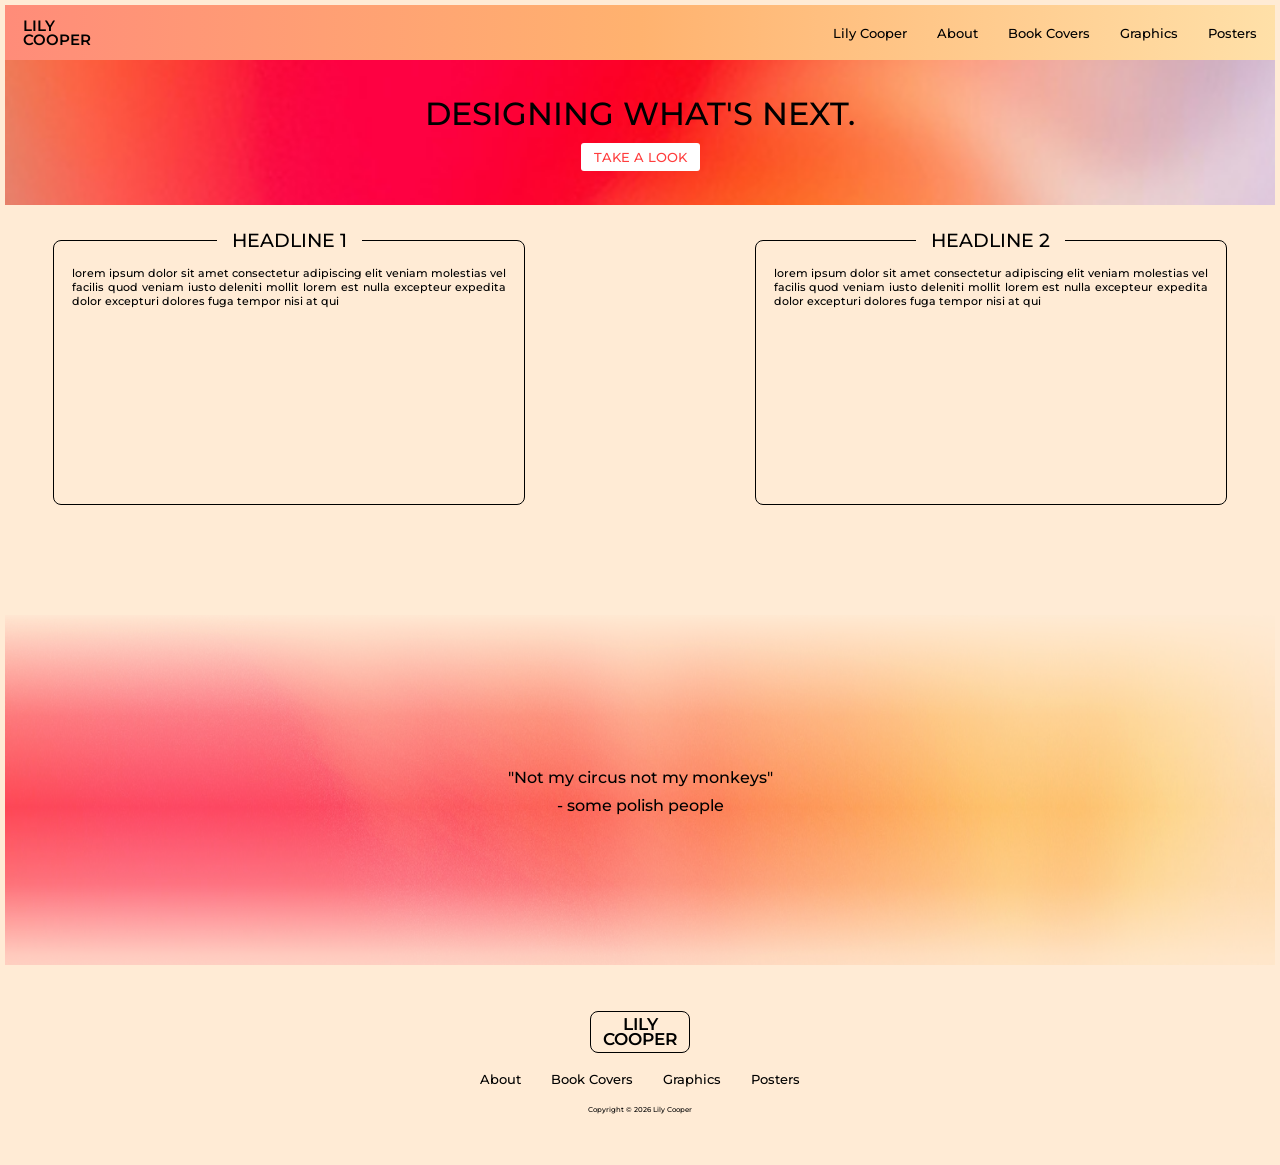
<file: index.html>
<!DOCTYPE html>
<html>
    <head>
    <link rel="preconnect" href="https://fonts.googleapis.com">
<link rel="preconnect" href="https://fonts.gstatic.com" crossorigin>
<link href="https://fonts.googleapis.com/css2?family=Montserrat:wght@500&display=swap" rel="stylesheet">
        <link rel="stylesheet" type="text/css" href="./style.css" /> 
        <title>
            LILY COOPER'S PORTFOLIO
        </title>
    </head>
    <body>
        <header>
            <div class="logo">
                LILY<br>
                COOPER
            </div>
    <nav>
        <a href="/index.html">Lily Cooper</a>
        <a href="/ABOUT/">About</a>
        <a href="/Book Covers/">Book Covers</a>
        <a href="/Graphics/">Graphics</a>
        <a href="/Posters/">Posters</a>
    </nav>
 </header>

 <section class="hero">
    <section class="hero">

    <img
        src="./assets/gradient_portfolio.jpg"
        alt="Lily's Gradient"
    >

    <div class="hero-content">

        <h1>DESIGNING WHAT'S NEXT.</h1>

        <a href="/Book Covers/" 
        class="button"
        target="_blank"
        rel="noopener noreferrer">
        TAKE A LOOK</a>

    </div>
    </section>
 </section>
        
<section class="headlines">
    <div class="headline-box">
        <h2>HEADLINE 1</h2>
        <p>
            lorem ipsum dolor sit amet consectetur adipiscing 
        elit veniam molestias vel facilis quod veniam iusto 
        deleniti mollit lorem est nulla excepteur expedita dolor 
        excepturi dolores fuga tempor nisi at qui
        </p>
    </div>
    <div class="headline-box">
        <h2>HEADLINE 2</h2>
        <p>
            lorem ipsum dolor sit amet consectetur adipiscing 
        elit veniam molestias vel facilis quod veniam iusto 
        deleniti mollit lorem est nulla excepteur expedita dolor 
        excepturi dolores fuga tempor nisi at qui
        </p>
    </div>
</section>

<section class="gradient-section">
    <img
    src="./assets/second gradient.png" 
    alt="Lily's Gradient"
    >
    <div class="quote">
    <p class="quote-main"></p>
        "Not my circus not my monkeys"
    </p>
    <p>
        - some polish people
    </p>
    </div>  
</section>
<footer>
    <div class="footer-logo">
        LILY<br>
        COOPER
    </div>
    <nav>
        <a href="/ABOUT/">About</a>
        <a href="/Book Covers/">Book Covers</a>
        <a href="/Graphics/">Graphics</a>
        <a href="/Posters/">Posters</a>
    </nav>
    <small>Copyright © 2026 Lily Cooper</small>
</footer>
    </body>
</html>
</file>
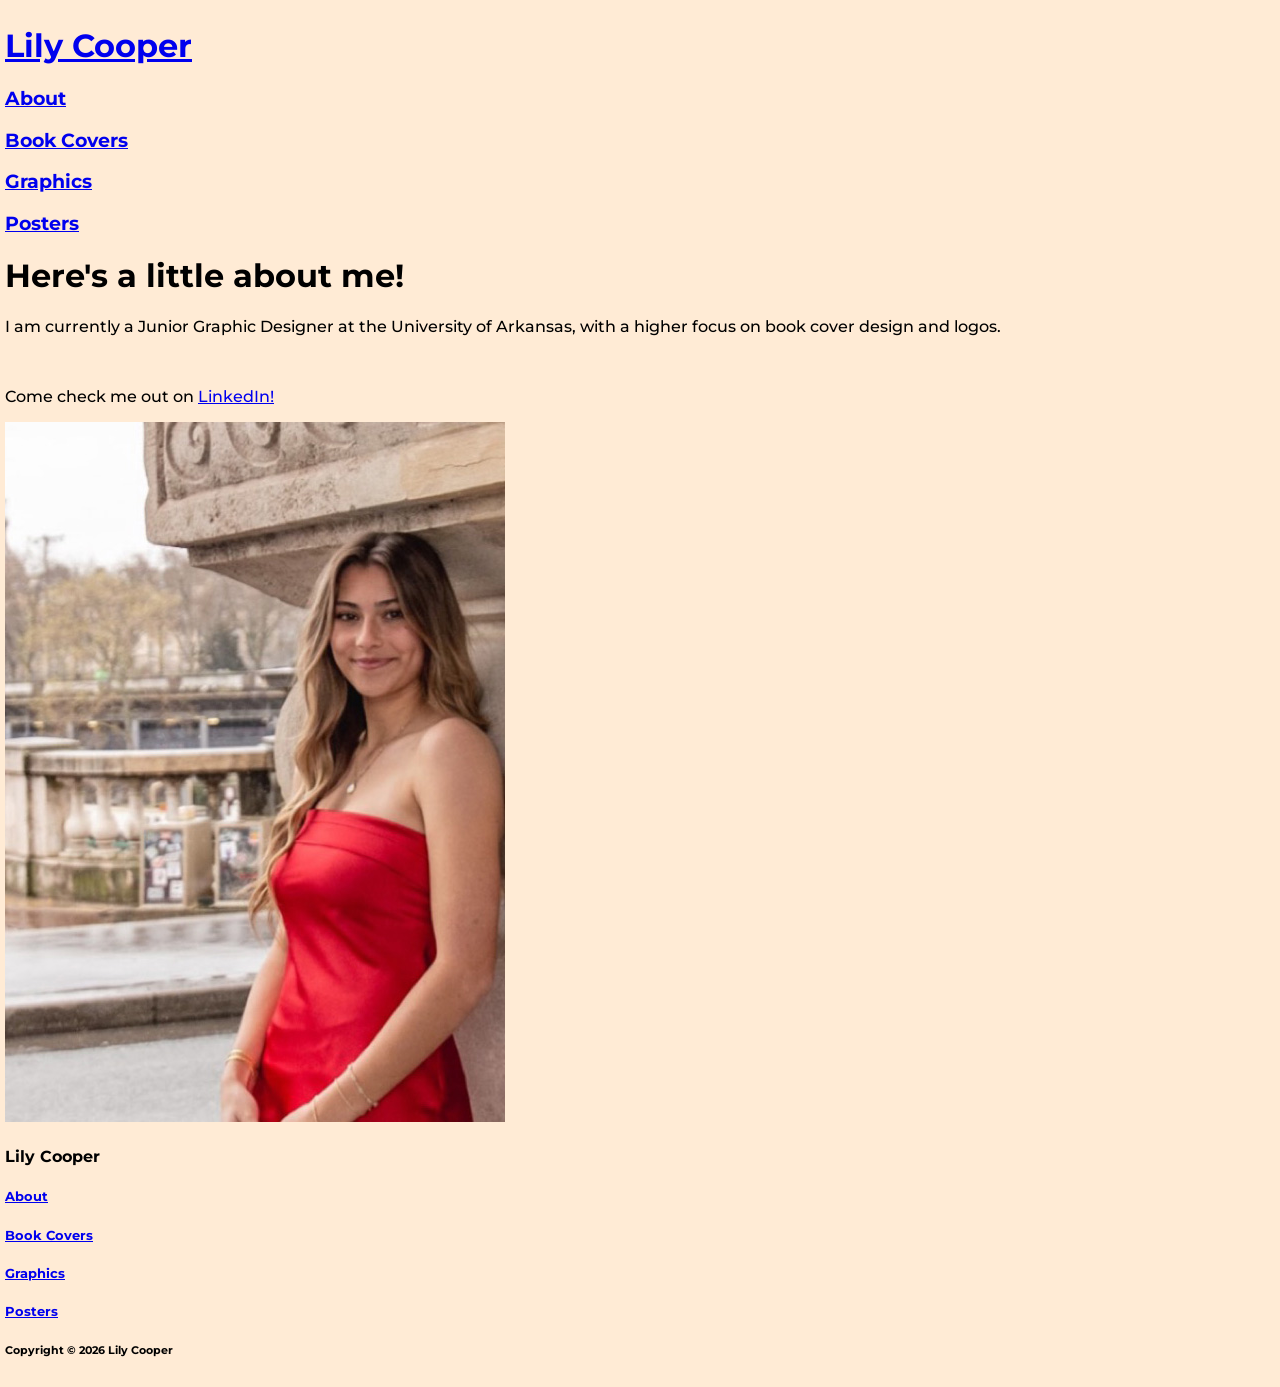
<file: About.html/index.html>
<!DOCTYPE html>
<html>
    <head>
        <link rel="preconnect" href="https://fonts.googleapis.com">
<link rel="preconnect" href="https://fonts.gstatic.com" crossorigin>
<link href="https://fonts.googleapis.com/css2?family=Montserrat:wght@500&display=swap" rel="stylesheet">
        <link rel="stylesheet" type="text/css" href="../style.css" />
        <title>
            ABOUT LILY COOPER
        </title>
    </head>
    <body>
        <h1><a href="/index.html">Lily Cooper</a></h1>
        <h3><a href="/ABOUT/">About</a></h3>
        <h3><a href="/Book Covers/">Book Covers</a></h3>
        <h3><a href="/Graphics/">Graphics</a></h3>
        <h3><a href="/Posters/">Posters</a></H3>
        <h1>
            Here's a little about me!
        </h1>
        <p>I am currently a Junior Graphic Designer 
        at the University of Arkansas, with a higher focus on book cover design and logos.</p>
        <br/>
     <div>
        <p>Come check me out on <a href="https://www.linkedin.com/in/lily-cooper-01718730a/" target="_blank" rel="noopener no referrer
            ">LinkedIn!
        </a></p>
        <img src="../assets/portfolio pic.jpg" alt="portfolio"/>
        <br>
        <h4>
            Lily Cooper
        </h1>
        <h5><a href="/ABOUT/">About</a></h3>
        <h5><a href="/Book Covers/">Book Covers</a></h3>
        <h5><a href="/Graphics/">Graphics</a></h3>
        <h5><a href="/Posters/">Posters</a></H3>
        <h6>Copyright © 2026 Lily Cooper</h6>

    </body>
</html>
</file>
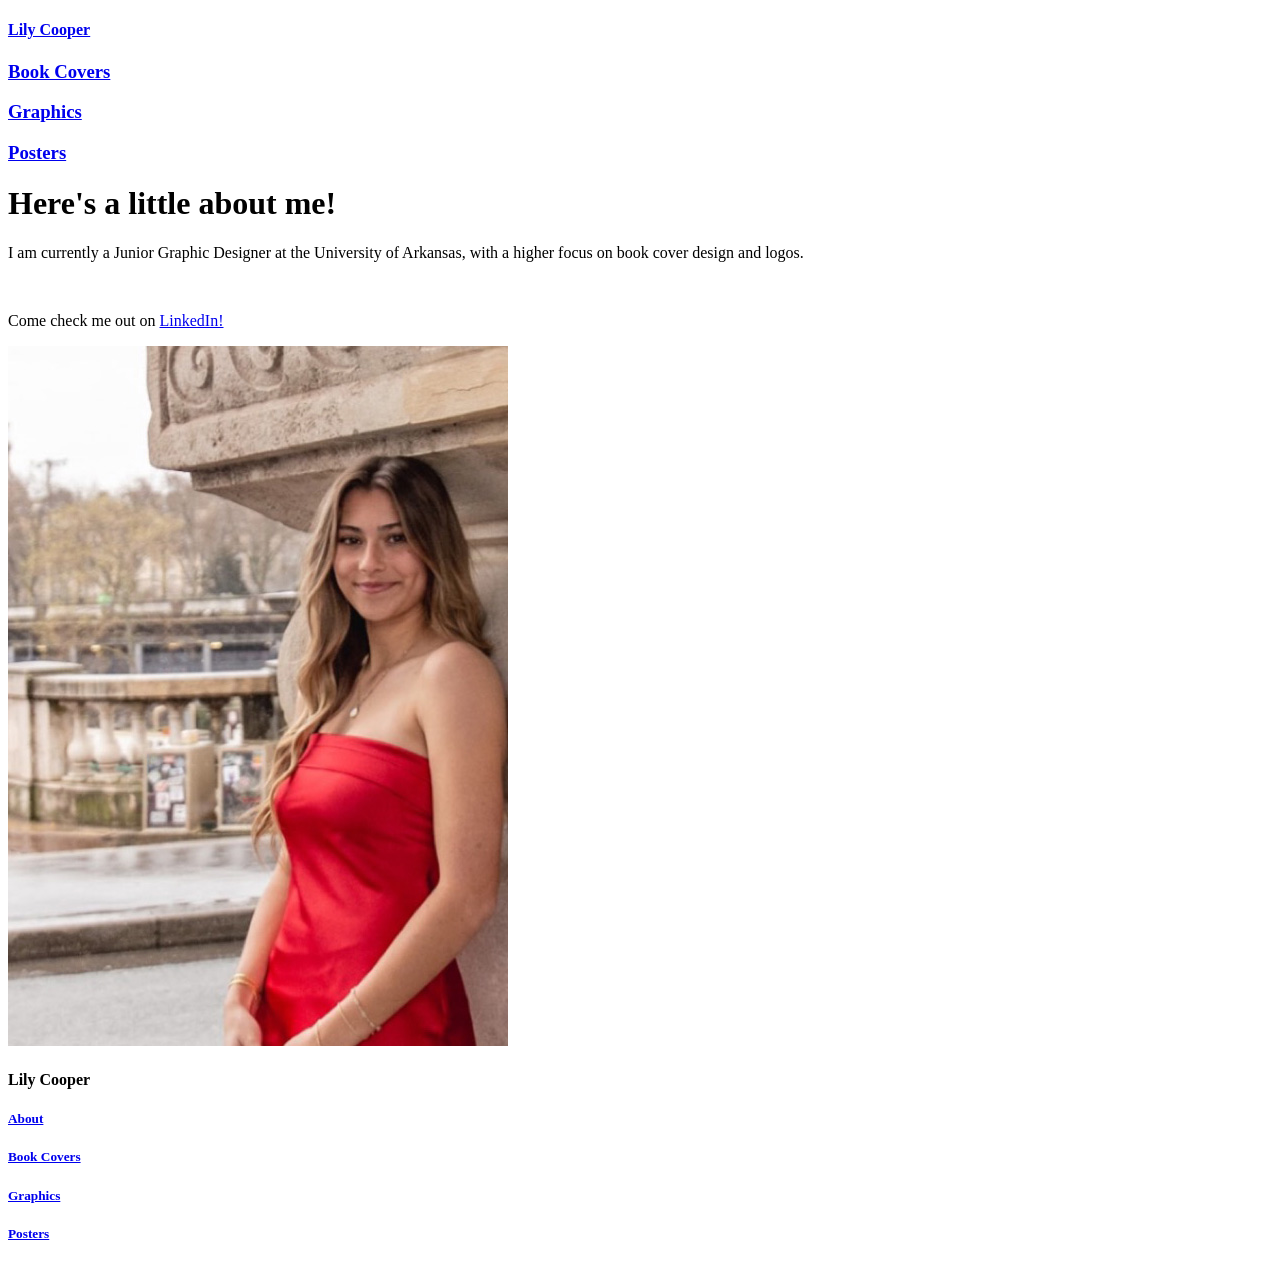
<file: ABOUT/index.html>
<!DOCTYPE html>
<html>
    <head>
        <title>
            ABOUT LILY COOPER
        </title>
    </head>
    <body>
        <h4><a href="/index.html">Lily Cooper</a></h4>
        <h3><a href="/Book Covers/">Book Covers</a></h3>
        <h3><a href="/Graphics/">Graphics</a></h3>
        <h3><a href="/Posters/">Posters</a></H3>
        <h1>
            Here's a little about me!
        </h1>
        <p>I am currently a Junior Graphic Designer 
        at the University of Arkansas, with a higher focus on book cover design and logos.</p>
        <br/>
     <div>
        <p>Come check me out on <a href="https://www.linkedin.com/in/lily-cooper-01718730a/" target="_blank" rel="noopener no referrer
            ">LinkedIn!
        </a></p>
        <img src="../assets/portfolio pic.jpg" alt="portfolio"/>
        <br>
        <h4>
            Lily Cooper
        </h1>
        <h5><a href="/ABOUT/">About</a></h3>
        <h5><a href="/Book Covers/">Book Covers</a></h3>
        <h5><a href="/Graphics/">Graphics</a></h3>
        <h5><a href="/Posters/">Posters</a></H3>

    </body>
</html>
</file>
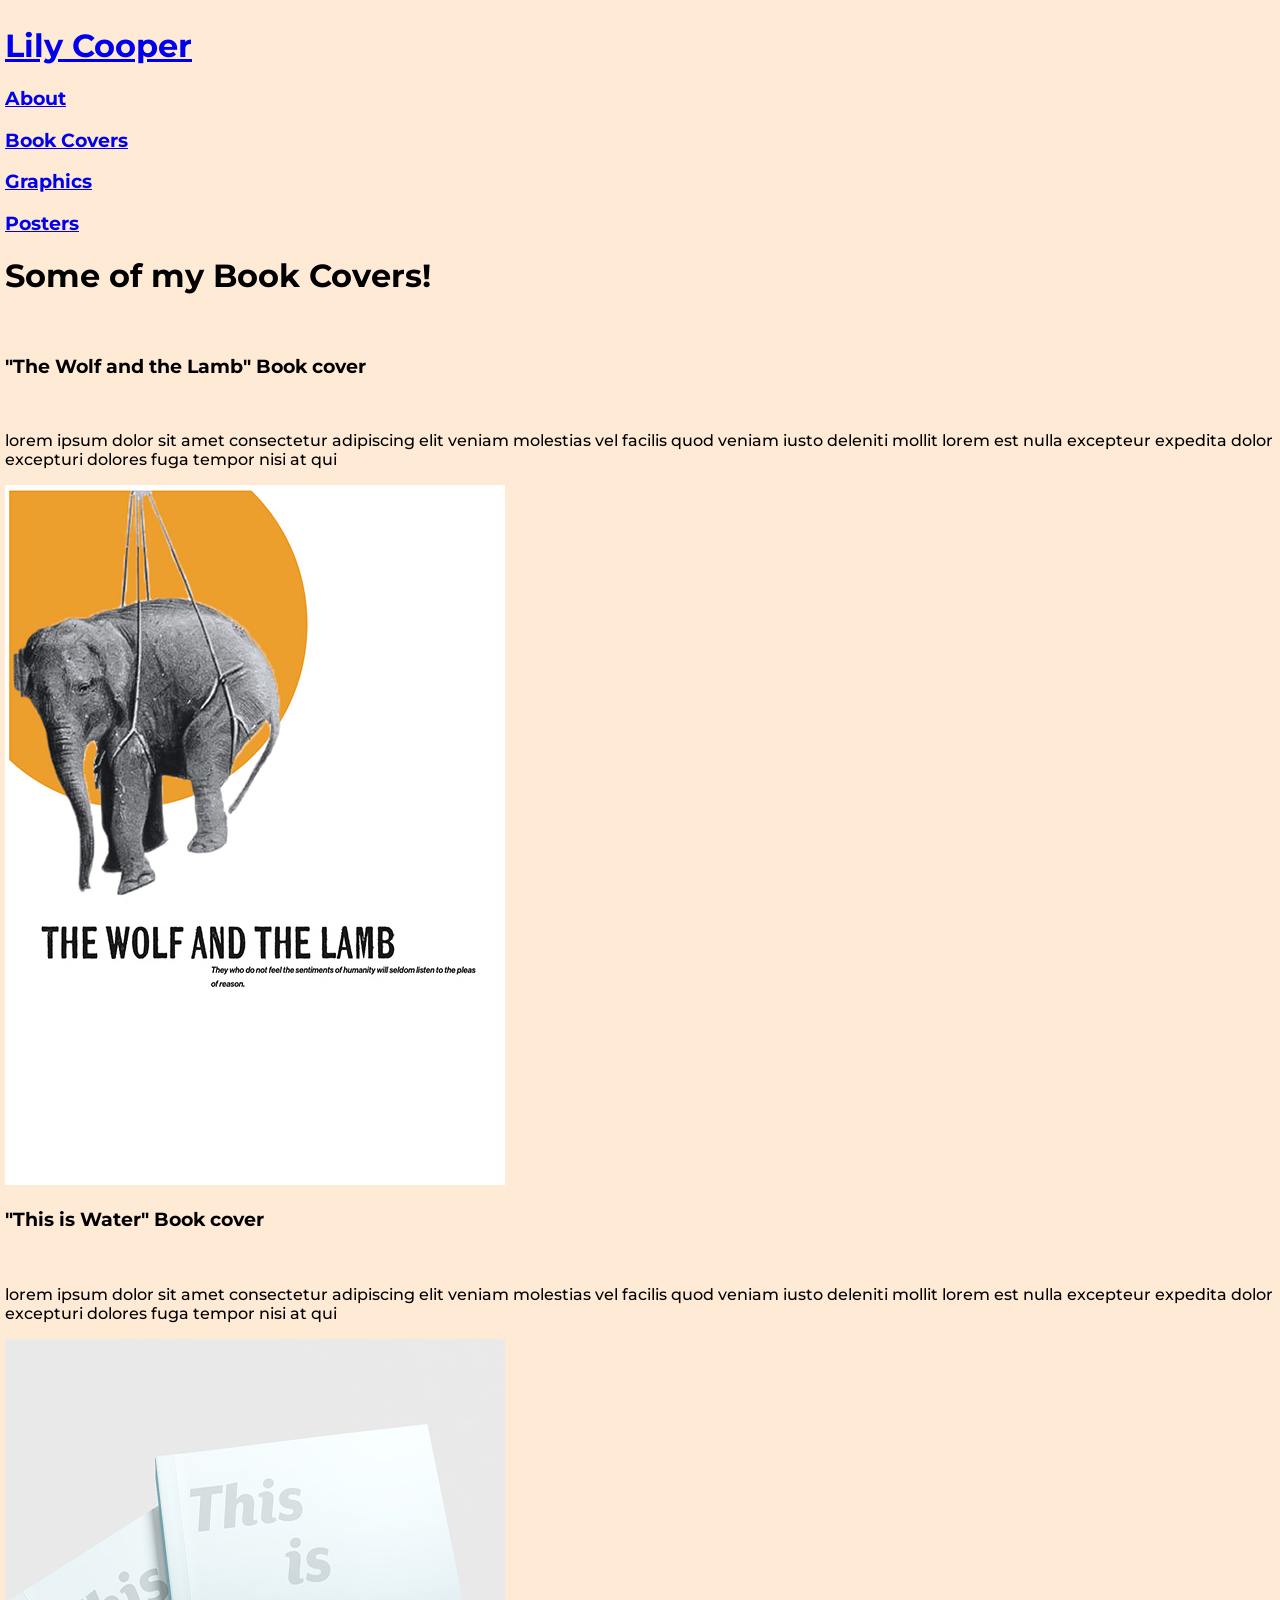
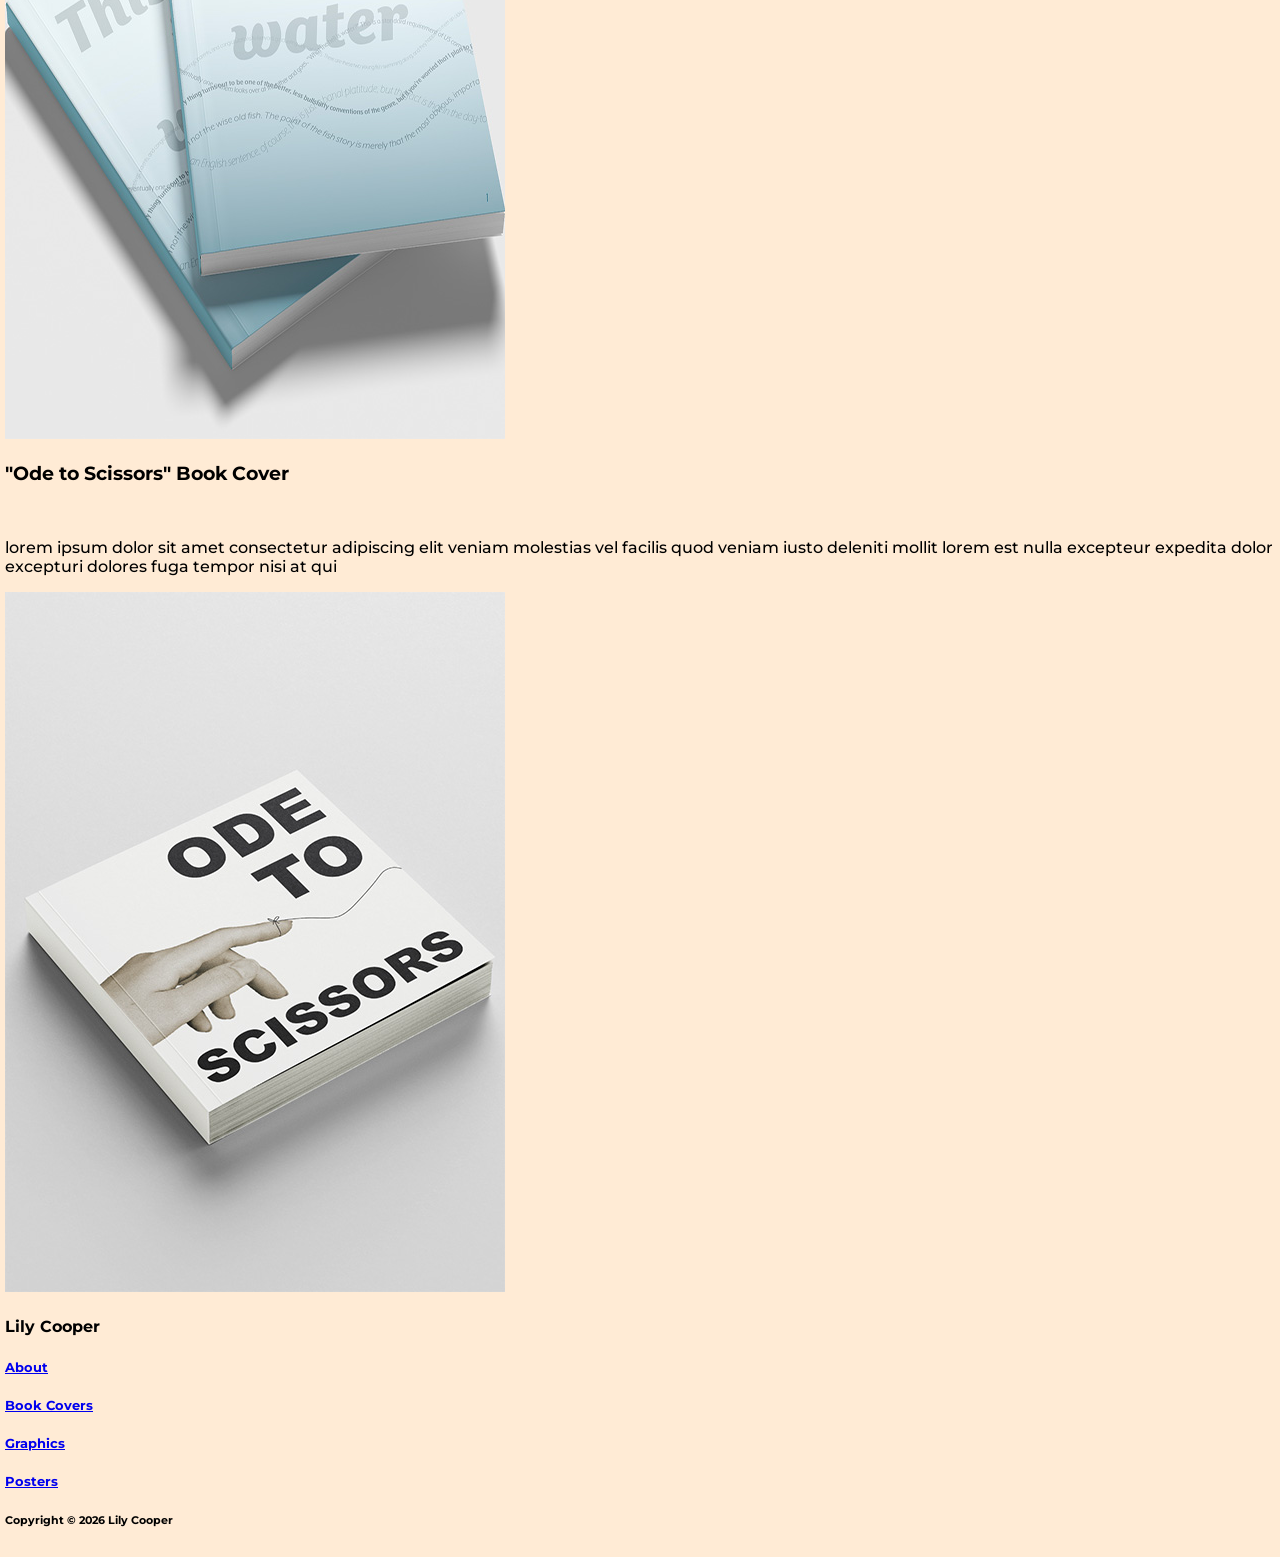
<file: Book Covers.html/index.html>
<!DOCTYPE html>
<html>
    <head>
        <link rel="preconnect" href="https://fonts.googleapis.com">
<link rel="preconnect" href="https://fonts.gstatic.com" crossorigin>
<link href="https://fonts.googleapis.com/css2?family=Montserrat:wght@500&display=swap" rel="stylesheet">
        <link rel="stylesheet" type="text/css" href="../style.css" />
        <title>
            Lilys Book Covers
        </title>
    </head>
    <body>
        <h1><a href="/index.html">Lily Cooper</a></h1>
        <h3><a href="/ABOUT/">About</a></h3>
        <h3><a href="/Book Covers/">Book Covers</a></h3>
        <h3><a href="/Graphics/">Graphics</a></h3>
        <h3><a href="/Posters/">Posters</a></H3>
        <h1>
            Some of my Book Covers!
        </h1>
        <br/>
     <div>
        <h3>"The Wolf and the Lamb" Book cover</h3>
        <br>
        <p>lorem ipsum dolor sit amet consectetur adipiscing 
        elit veniam molestias vel facilis quod veniam iusto 
        deleniti mollit lorem est nulla excepteur expedita dolor 
        excepturi dolores fuga tempor nisi at qui</p>
        <img src="../assets/book cover 3.jpg" alt="portfolio"/>
        <h3>"This is Water" Book cover</h3>
        <br>
        <p>lorem ipsum dolor sit amet consectetur adipiscing 
        elit veniam molestias vel facilis quod veniam iusto 
        deleniti mollit lorem est nulla excepteur expedita dolor 
        excepturi dolores fuga tempor nisi at qui</p>
        <img src="../assets/book cover.jpg" alt="portfolio"/>
        <h3>"Ode to Scissors" Book Cover</h3>
        <br>
        <p>lorem ipsum dolor sit amet consectetur adipiscing 
        elit veniam molestias vel facilis quod veniam iusto 
        deleniti mollit lorem est nulla excepteur expedita dolor 
        excepturi dolores fuga tempor nisi at qui</p>
        <img src="../assets/book cover2.jpg" alt="portfolio"/>
        <br>
        <h4>
            Lily Cooper
        </h1>
        <h5><a href="/ABOUT/">About</a></h3>
        <h5><a href="/Book Covers/">Book Covers</a></h3>
        <h5><a href="/Graphics/">Graphics</a></h3>
        <h5><a href="/Posters/">Posters</a></H3>
        <h6>Copyright © 2026 Lily Cooper</h6>

    </body>
</html>
</file>
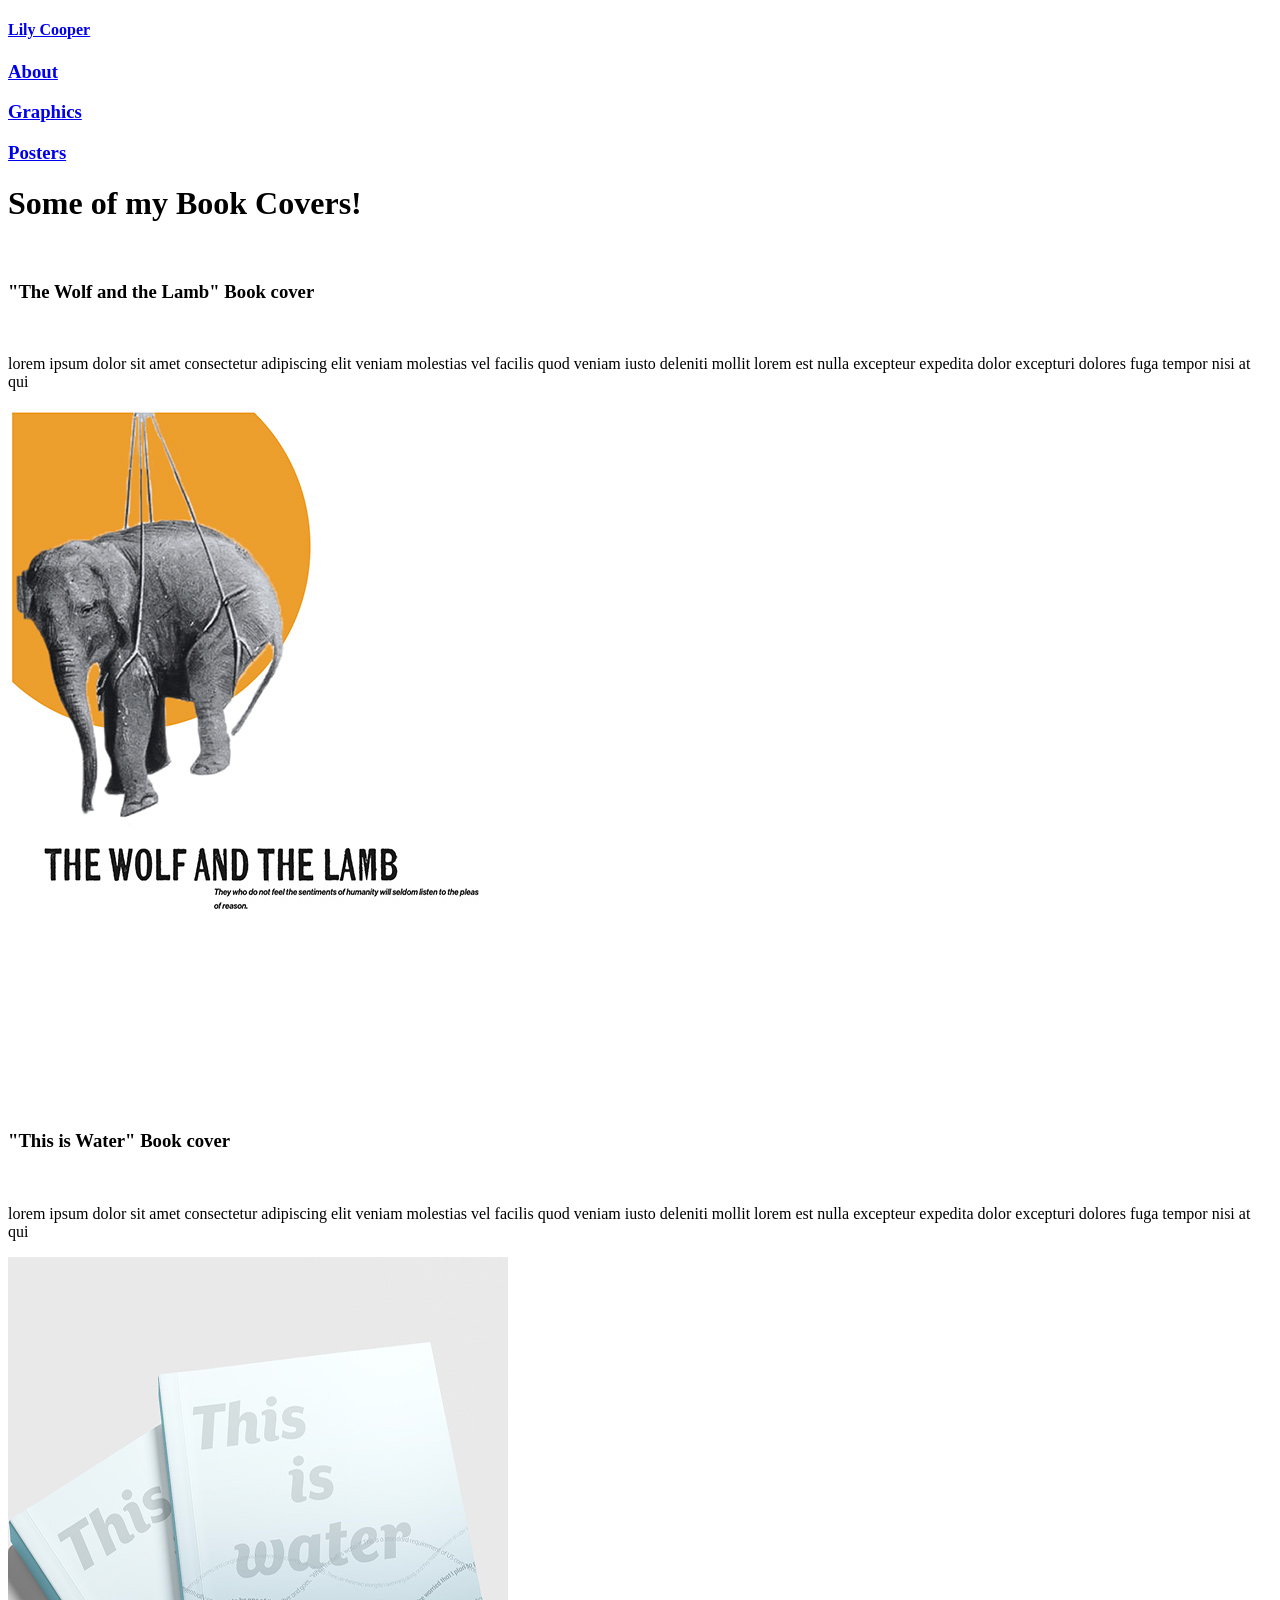
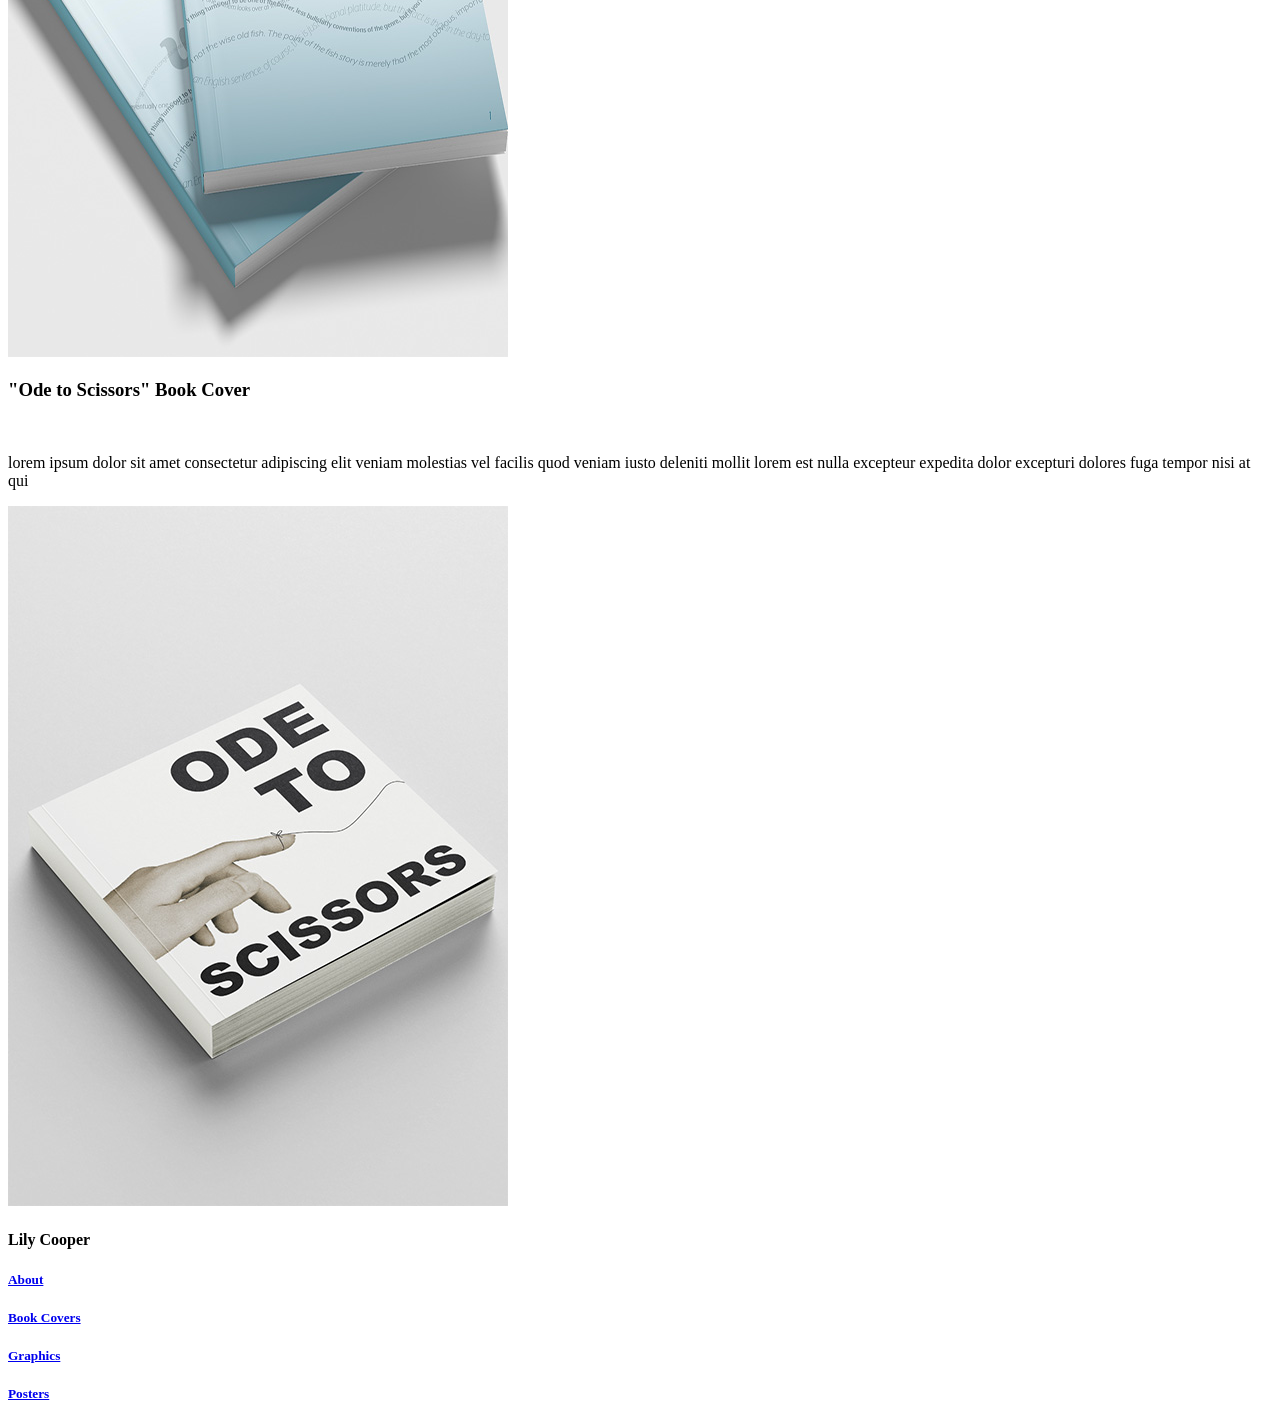
<file: Book Covers/index.html>
<!DOCTYPE html>
<html>
    <head>
        <title>
            Lilys Book Covers
        </title>
    </head>
    <body>
        <h4><a href="/index.html">Lily Cooper</a></h4>
        <h3><a href="/ABOUT/">About</a></h3>
        <h3><a href="/Graphics/">Graphics</a></h3>
        <h3><a href="/Posters/">Posters</a></H3>
        <h1>
            Some of my Book Covers!
        </h1>
        <br/>
     <div>
        <h3>"The Wolf and the Lamb" Book cover</h3>
        <br>
        <p>lorem ipsum dolor sit amet consectetur adipiscing 
        elit veniam molestias vel facilis quod veniam iusto 
        deleniti mollit lorem est nulla excepteur expedita dolor 
        excepturi dolores fuga tempor nisi at qui</p>
        <img src="../assets/book cover 3.jpg" alt="portfolio"/>
        <h3>"This is Water" Book cover</h3>
        <br>
        <p>lorem ipsum dolor sit amet consectetur adipiscing 
        elit veniam molestias vel facilis quod veniam iusto 
        deleniti mollit lorem est nulla excepteur expedita dolor 
        excepturi dolores fuga tempor nisi at qui</p>
        <img src="../assets/book cover.jpg" alt="portfolio"/>
        <h3>"Ode to Scissors" Book Cover</h3>
        <br>
        <p>lorem ipsum dolor sit amet consectetur adipiscing 
        elit veniam molestias vel facilis quod veniam iusto 
        deleniti mollit lorem est nulla excepteur expedita dolor 
        excepturi dolores fuga tempor nisi at qui</p>
        <img src="../assets/book cover2.jpg" alt="portfolio"/>
        <br>
        <h4>
            Lily Cooper
        </h1>
        <h5><a href="/ABOUT/">About</a></h3>
        <h5><a href="/Book Covers/">Book Covers</a></h3>
        <h5><a href="/Graphics/">Graphics</a></h3>
        <h5><a href="/Posters/">Posters</a></H3>

    </body>
</html>
</file>
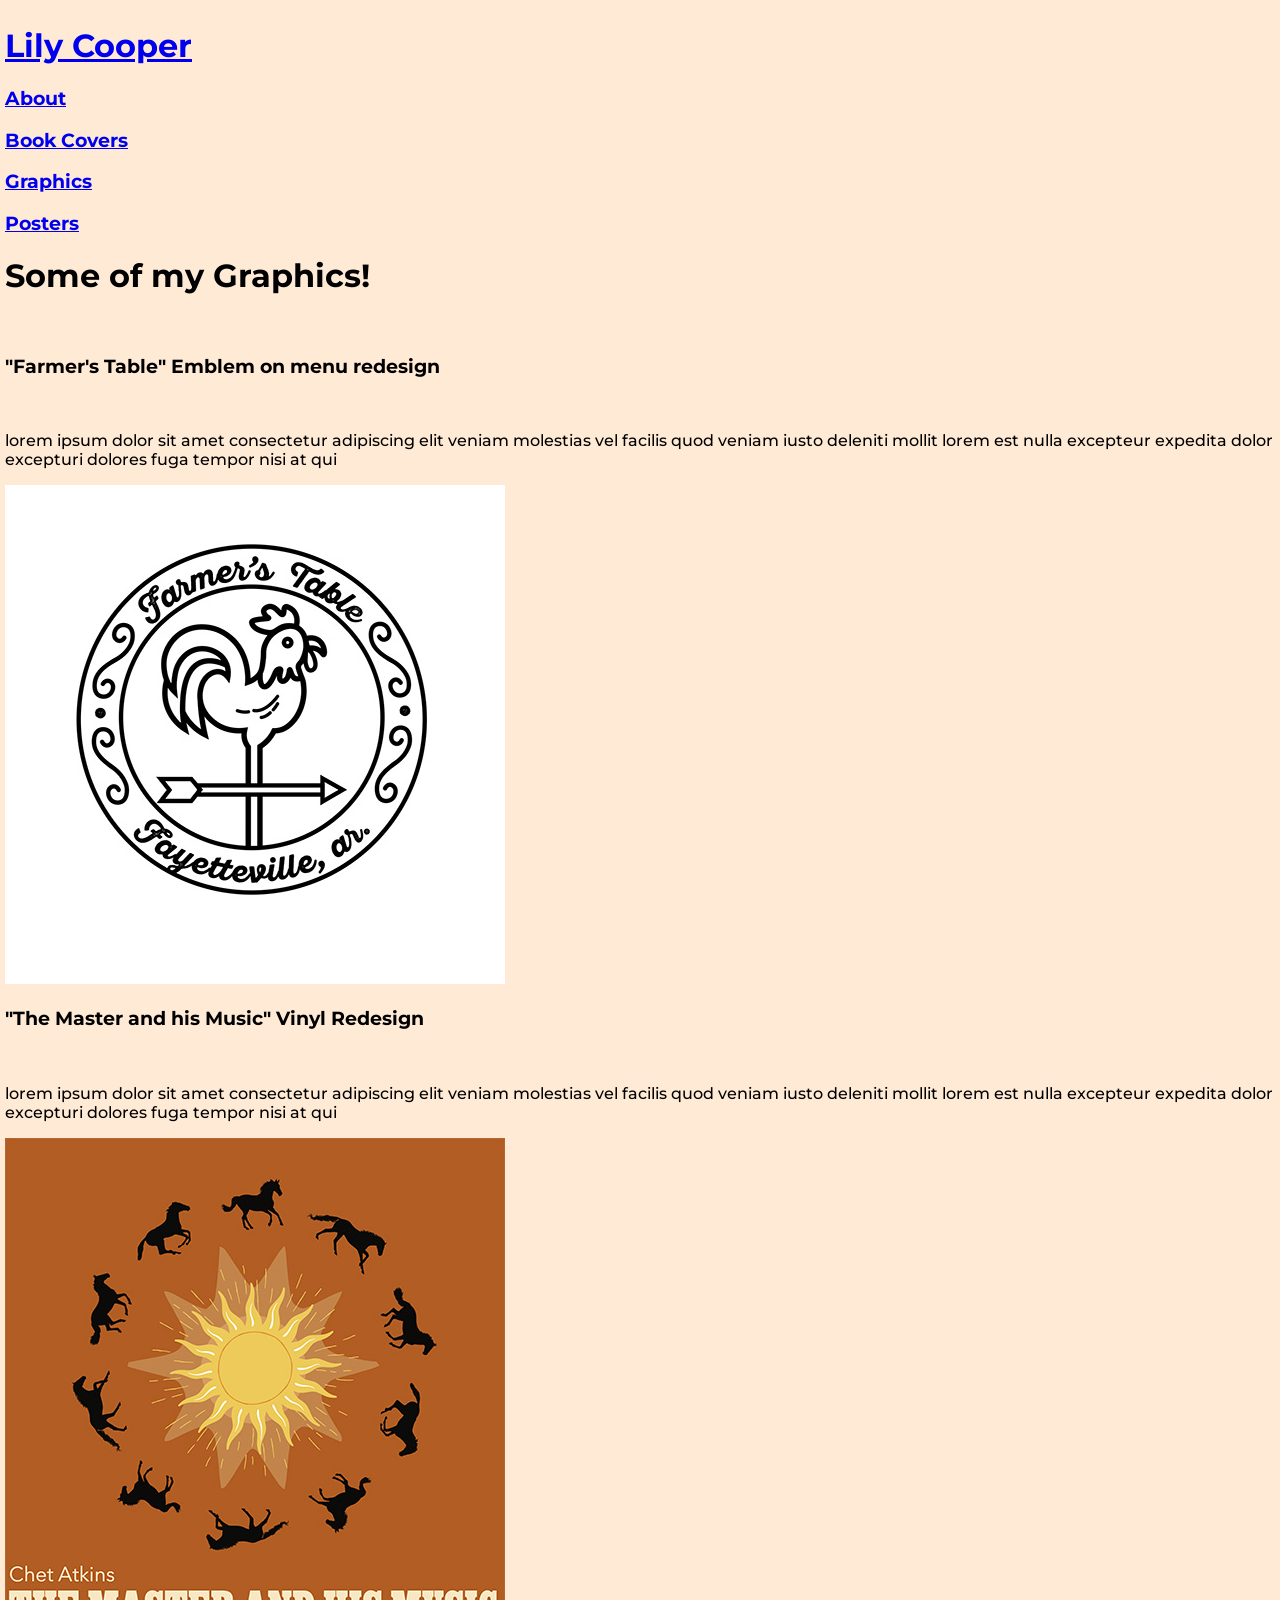
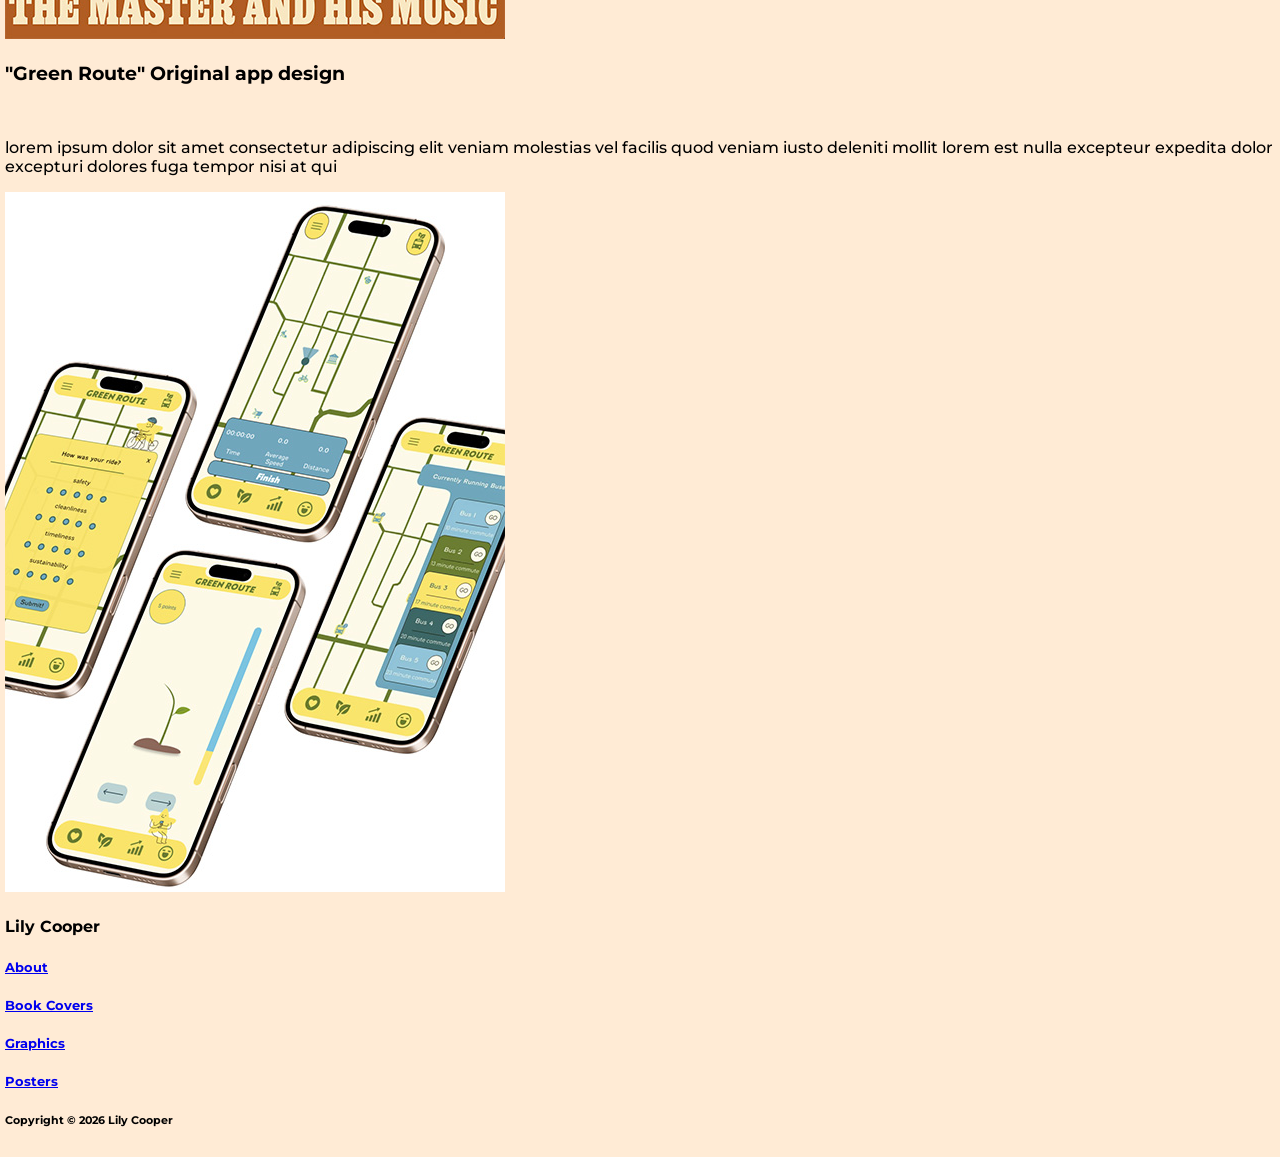
<file: Graphics.html/index.html>
<!DOCTYPE html>
<html>
    <head>
        <link rel="preconnect" href="https://fonts.googleapis.com">
<link rel="preconnect" href="https://fonts.gstatic.com" crossorigin>
<link href="https://fonts.googleapis.com/css2?family=Montserrat:wght@500&display=swap" rel="stylesheet">
        <link rel="stylesheet" type="text/css" href="../style.css" />
        <title>
            Lilys Graphics
        </title>
    </head>
    <body>
        <h1><a href="/index.html">Lily Cooper</a></h1>
        <h3><a href="/ABOUT/">About</a></h3>
        <h3><a href="/Book Covers/">Book Covers</a></h3>
        <h3><a href="/Graphics/">Graphics</a></h3>
        <h3><a href="/Posters/">Posters</a></H3>
        <h1>
            Some of my Graphics!
        </h1>
        <br/>
     <div>
        <h3>"Farmer's Table" Emblem on menu redesign</h3>
        <br>
        <p>lorem ipsum dolor sit amet consectetur adipiscing 
        elit veniam molestias vel facilis quod veniam iusto 
        deleniti mollit lorem est nulla excepteur expedita dolor 
        excepturi dolores fuga tempor nisi at qui</p>
        <img src="../assets/graphic 1.jpg" alt="portfolio"/>
        <h3>"The Master and his Music" Vinyl Redesign</h3>
        <br>
        <p>lorem ipsum dolor sit amet consectetur adipiscing 
        elit veniam molestias vel facilis quod veniam iusto 
        deleniti mollit lorem est nulla excepteur expedita dolor 
        excepturi dolores fuga tempor nisi at qui</p>
        <img src="../assets/graphic 2.jpg" alt="portfolio"/>
        <h3>"Green Route" Original app design</h3>
        <br>
        <p>lorem ipsum dolor sit amet consectetur adipiscing 
        elit veniam molestias vel facilis quod veniam iusto 
        deleniti mollit lorem est nulla excepteur expedita dolor 
        excepturi dolores fuga tempor nisi at qui</p>
        <img src="../assets/graphic 3.jpg" alt="portfolio"/>
        <br>
        <h4>
            Lily Cooper
        </h1>
        <h5><a href="/ABOUT/">About</a></h3>
        <h5><a href="/Book Covers/">Book Covers</a></h3>
        <h5><a href="/Graphics/">Graphics</a></h3>
        <h5><a href="/Posters/">Posters</a></H3>
        <h6>Copyright © 2026 Lily Cooper</h6>

    </body>
</html>
</file>
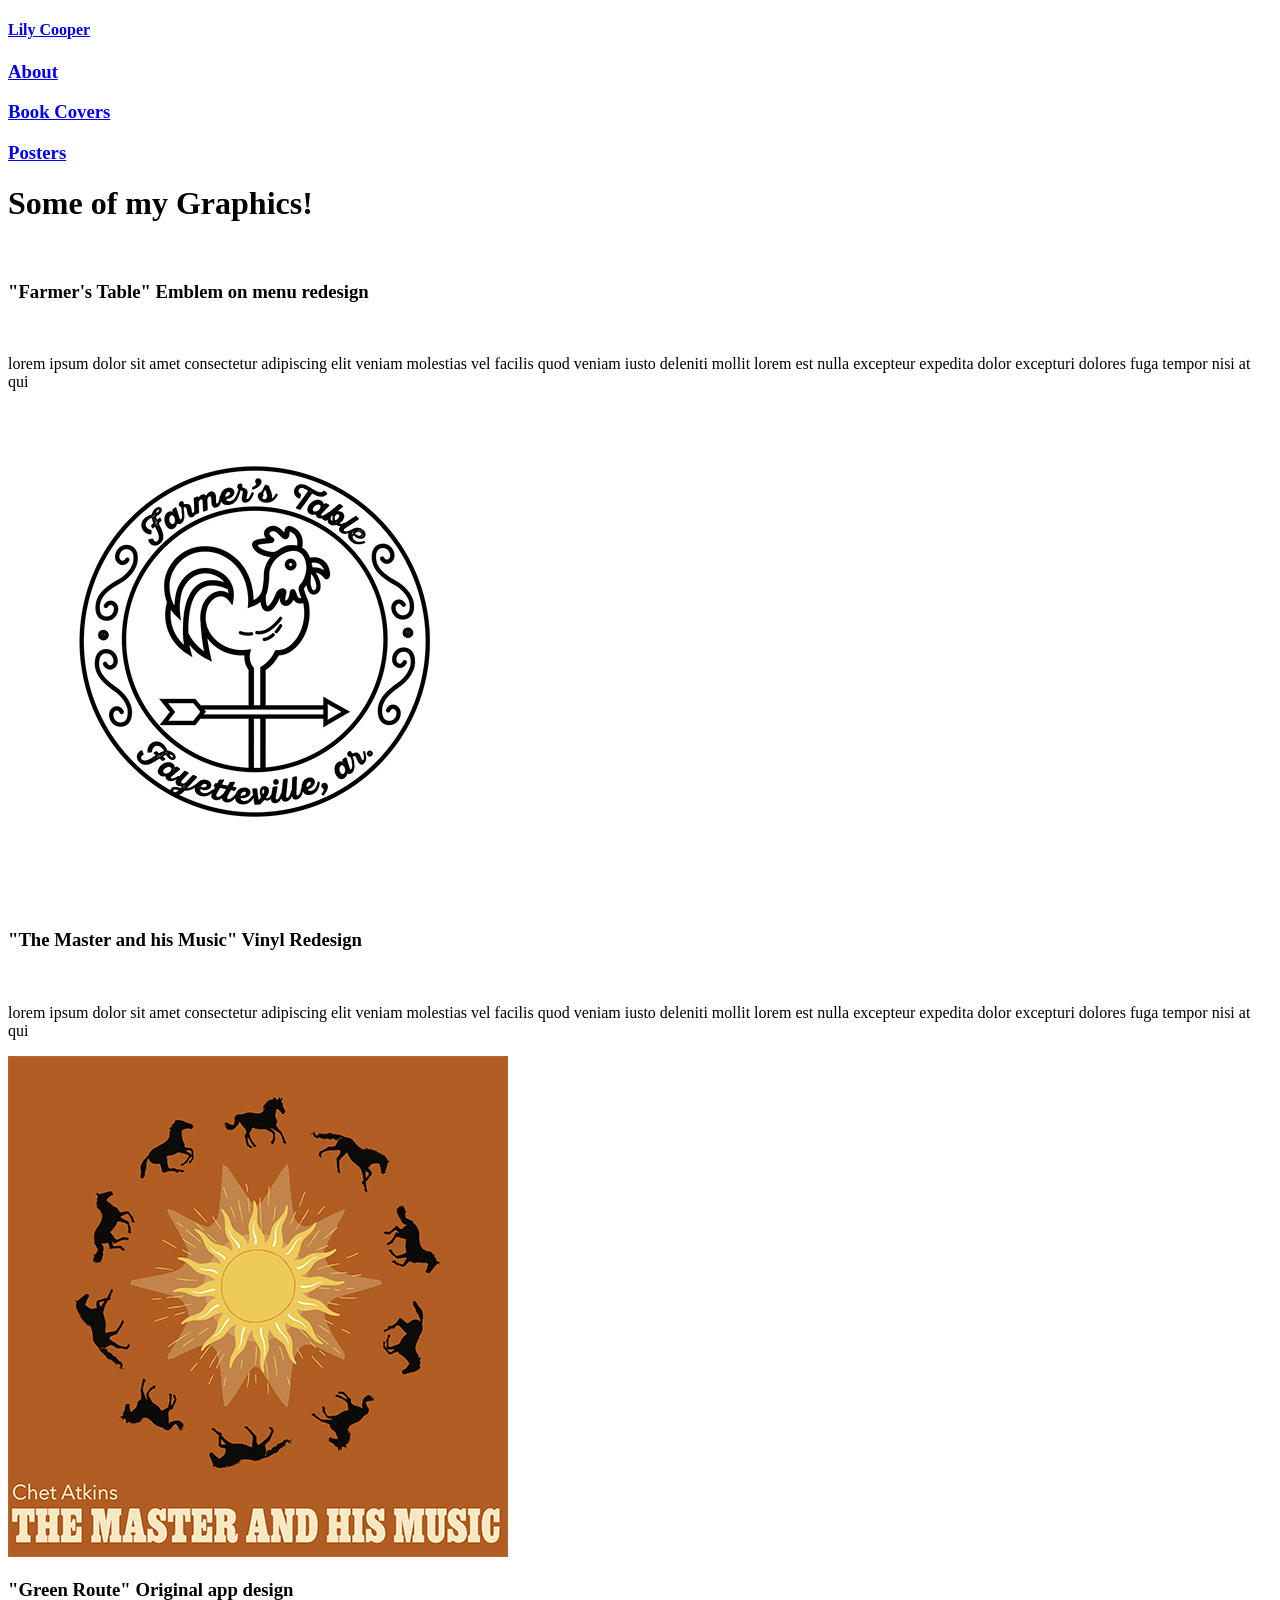
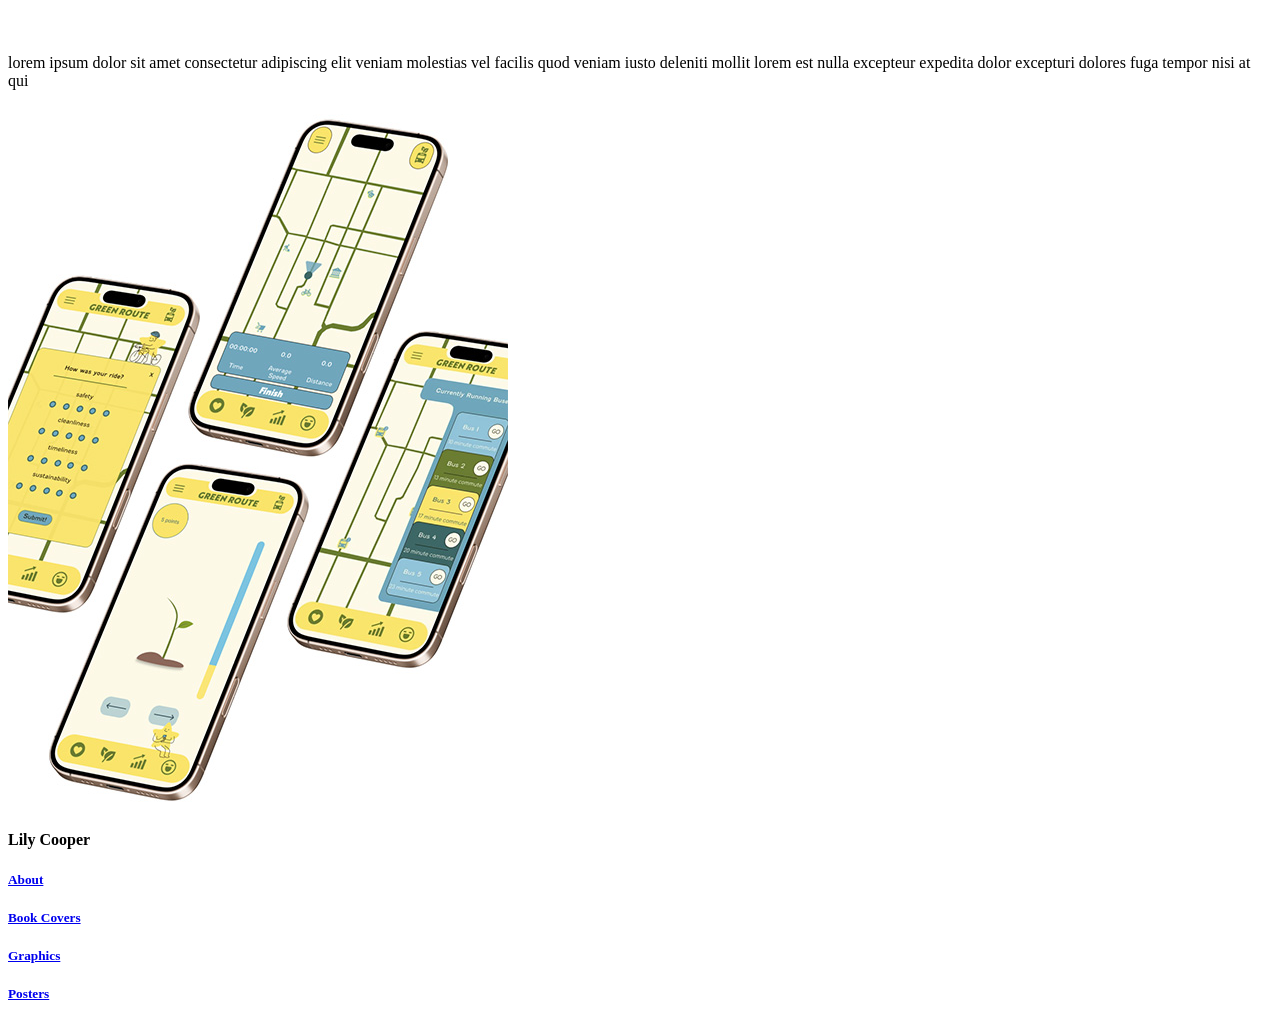
<file: Graphics/index.html>
<!DOCTYPE html>
<html>
    <head>
        <title>
            Lilys Graphics
        </title>
    </head>
    <body>
        <h4><a href="/index.html">Lily Cooper</a></h4>
        <h3><a href="/ABOUT/">About</a></h3>
        <h3><a href="/Book Covers/">Book Covers</a></h3>
        <h3><a href="/Posters/">Posters</a></H3>
        <h1>
            Some of my Graphics!
        </h1>
        <br/>
     <div>
        <h3>"Farmer's Table" Emblem on menu redesign</h3>
        <br>
        <p>lorem ipsum dolor sit amet consectetur adipiscing 
        elit veniam molestias vel facilis quod veniam iusto 
        deleniti mollit lorem est nulla excepteur expedita dolor 
        excepturi dolores fuga tempor nisi at qui</p>
        <img src="../assets/graphic 1.jpg" alt="portfolio"/>
        <h3>"The Master and his Music" Vinyl Redesign</h3>
        <br>
        <p>lorem ipsum dolor sit amet consectetur adipiscing 
        elit veniam molestias vel facilis quod veniam iusto 
        deleniti mollit lorem est nulla excepteur expedita dolor 
        excepturi dolores fuga tempor nisi at qui</p>
        <img src="../assets/graphic 2.jpg" alt="portfolio"/>
        <h3>"Green Route" Original app design</h3>
        <br>
        <p>lorem ipsum dolor sit amet consectetur adipiscing 
        elit veniam molestias vel facilis quod veniam iusto 
        deleniti mollit lorem est nulla excepteur expedita dolor 
        excepturi dolores fuga tempor nisi at qui</p>
        <img src="../assets/graphic 3.jpg" alt="portfolio"/>
        <br>
        <h4>
            Lily Cooper
        </h1>
        <h5><a href="/ABOUT/">About</a></h3>
        <h5><a href="/Book Covers/">Book Covers</a></h3>
        <h5><a href="/Graphics/">Graphics</a></h3>
        <h5><a href="/Posters/">Posters</a></H3>

    </body>
</html>
</file>
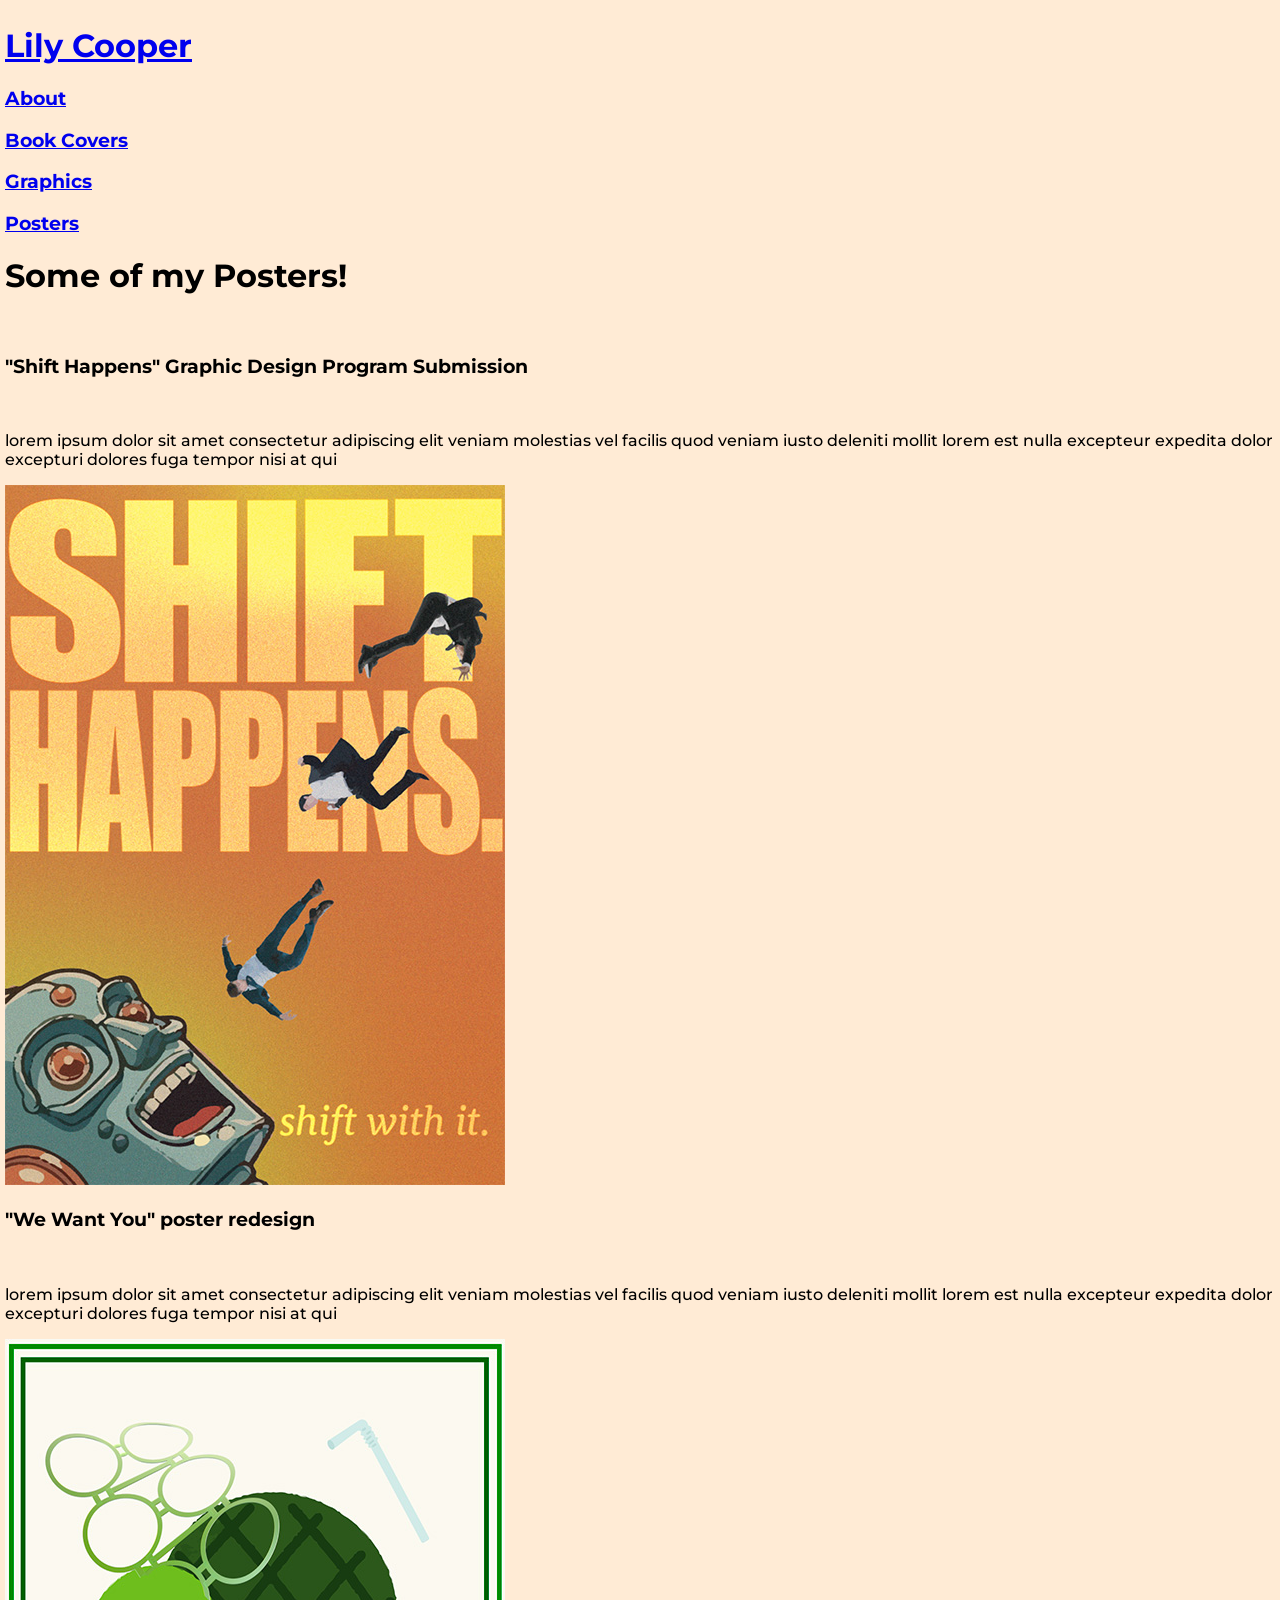
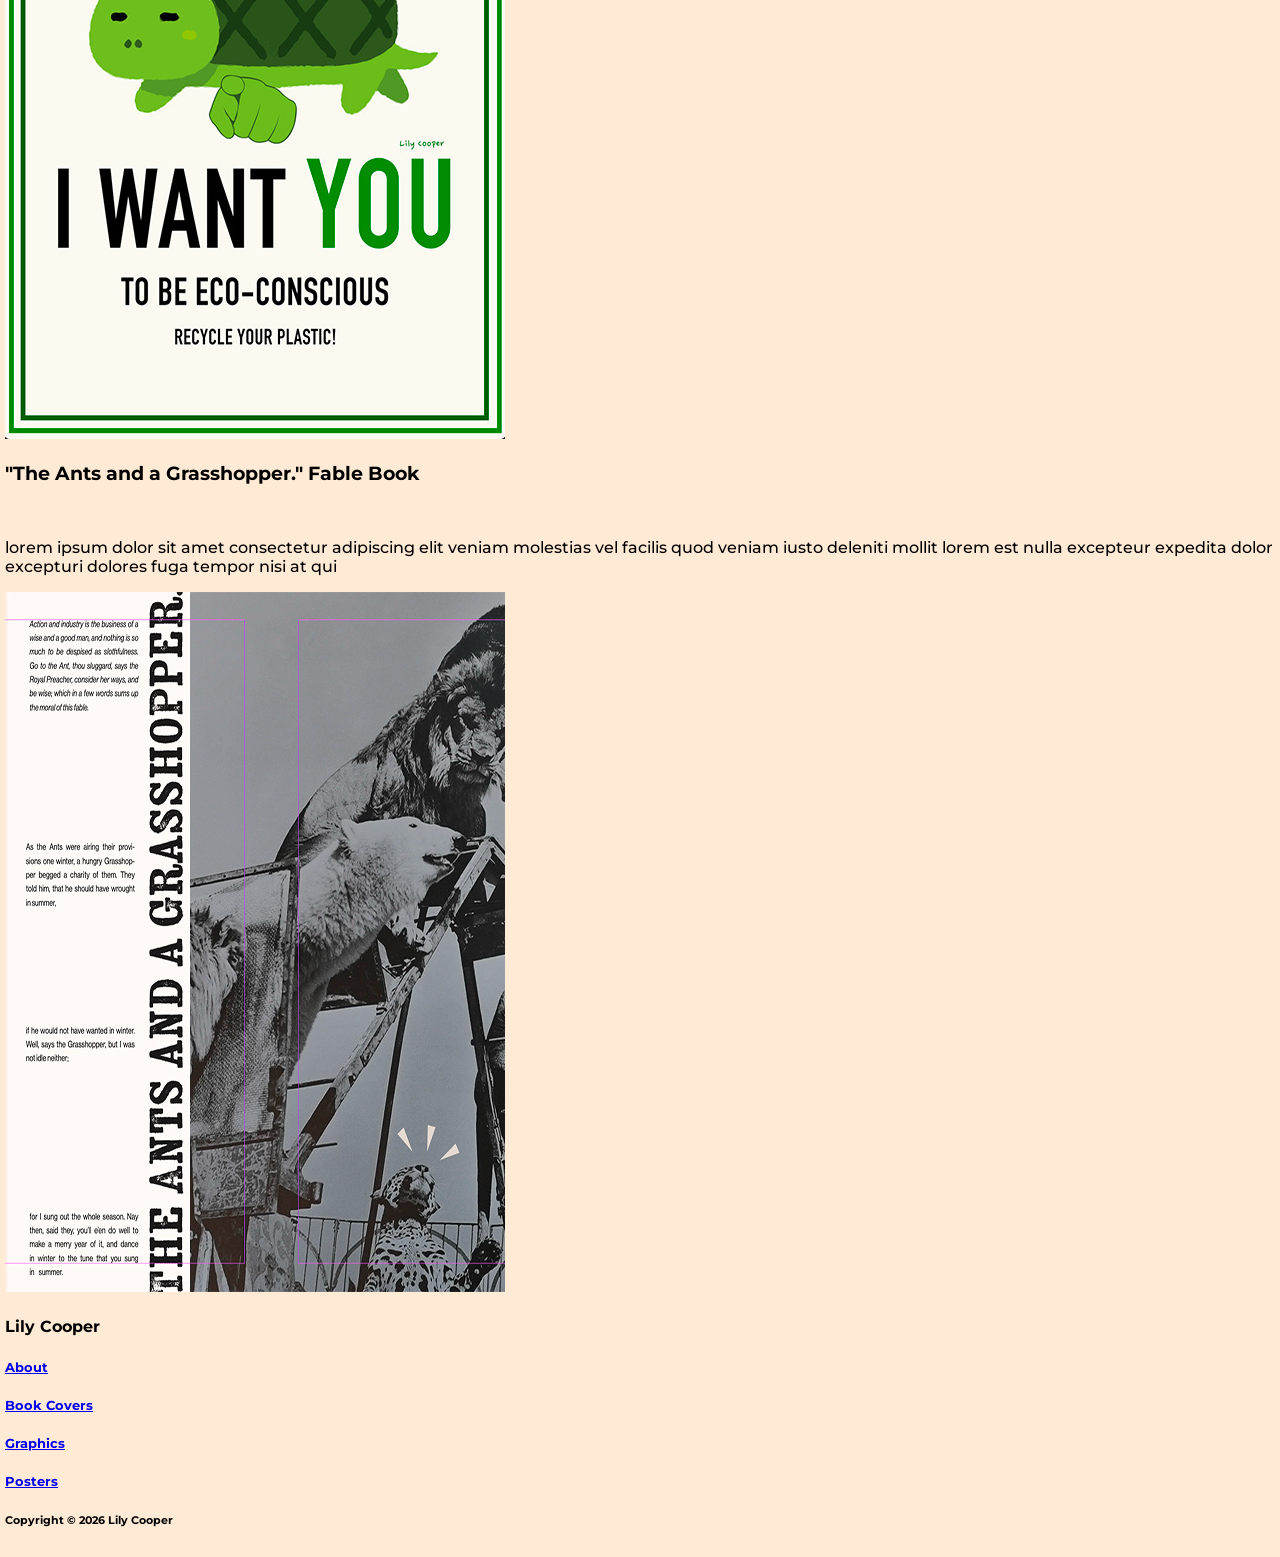
<file: Posters.html/index.html>
<!DOCTYPE html>
<html>
    <head>
        <link rel="preconnect" href="https://fonts.googleapis.com">
<link rel="preconnect" href="https://fonts.gstatic.com" crossorigin>
<link href="https://fonts.googleapis.com/css2?family=Montserrat:wght@500&display=swap" rel="stylesheet">
        <link rel="stylesheet" type="text/css" href="../style.css" />
        <title>
            Lilys Posters
        </title>
    </head>
    <body>
        <h1><a href="/index.html">Lily Cooper</a></h1>
        <h3><a href="/ABOUT/">About</a></h3>
        <h3><a href="/Book Covers/">Book Covers</a></h3>
        <h3><a href="/Graphics/">Graphics</a></h3>
        <h3><a href="/Posters/">Posters</a></H3>
        <h1>
            Some of my Posters!
        </h1>
        <br/>
     <div>
        <h3>"Shift Happens" Graphic Design Program Submission</h3>
        <br>
        <p>lorem ipsum dolor sit amet consectetur adipiscing 
        elit veniam molestias vel facilis quod veniam iusto 
        deleniti mollit lorem est nulla excepteur expedita dolor 
        excepturi dolores fuga tempor nisi at qui</p>
        <img src="../assets/poster 2.jpg" alt="portfolio"/>
        <h3>"We Want You" poster redesign</h3>
        <br>
        <p>lorem ipsum dolor sit amet consectetur adipiscing 
        elit veniam molestias vel facilis quod veniam iusto 
        deleniti mollit lorem est nulla excepteur expedita dolor 
        excepturi dolores fuga tempor nisi at qui</p>
        <img src="../assets/poster 3.jpg" alt="portfolio"/>
        <h3>"The Ants and a Grasshopper." Fable Book</h3>
        <br>
        <p>lorem ipsum dolor sit amet consectetur adipiscing 
        elit veniam molestias vel facilis quod veniam iusto 
        deleniti mollit lorem est nulla excepteur expedita dolor 
        excepturi dolores fuga tempor nisi at qui</p>
        <img src="../assets/poster.jpg" alt="portfolio"/>
        <br>
        <h4>
            Lily Cooper
        </h1>
        <h5><a href="/ABOUT/">About</a></h3>
        <h5><a href="/Book Covers/">Book Covers</a></h3>
        <h5><a href="/Graphics/">Graphics</a></h3>
        <h5><a href="/Posters/">Posters</a></H3>
        <h6>Copyright © 2026 Lily Cooper</h6>

    </body>
</html>
</file>
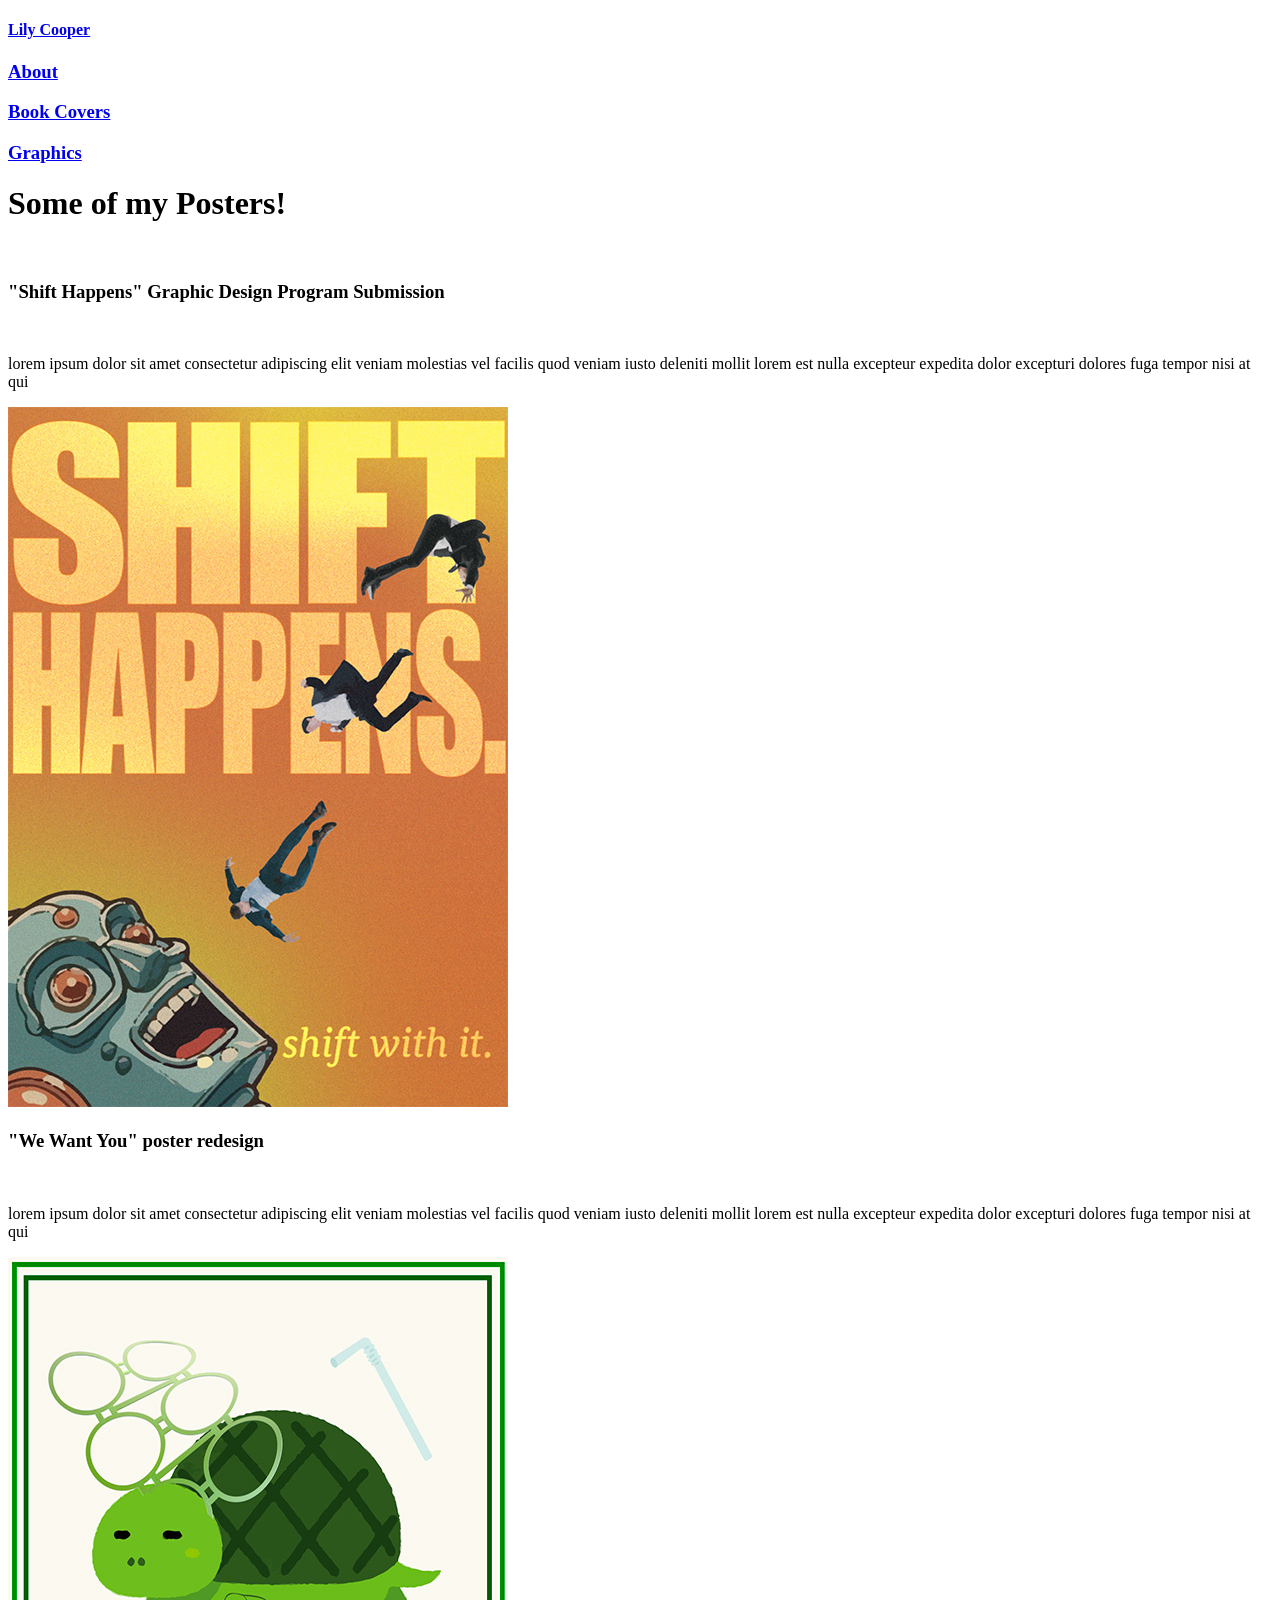
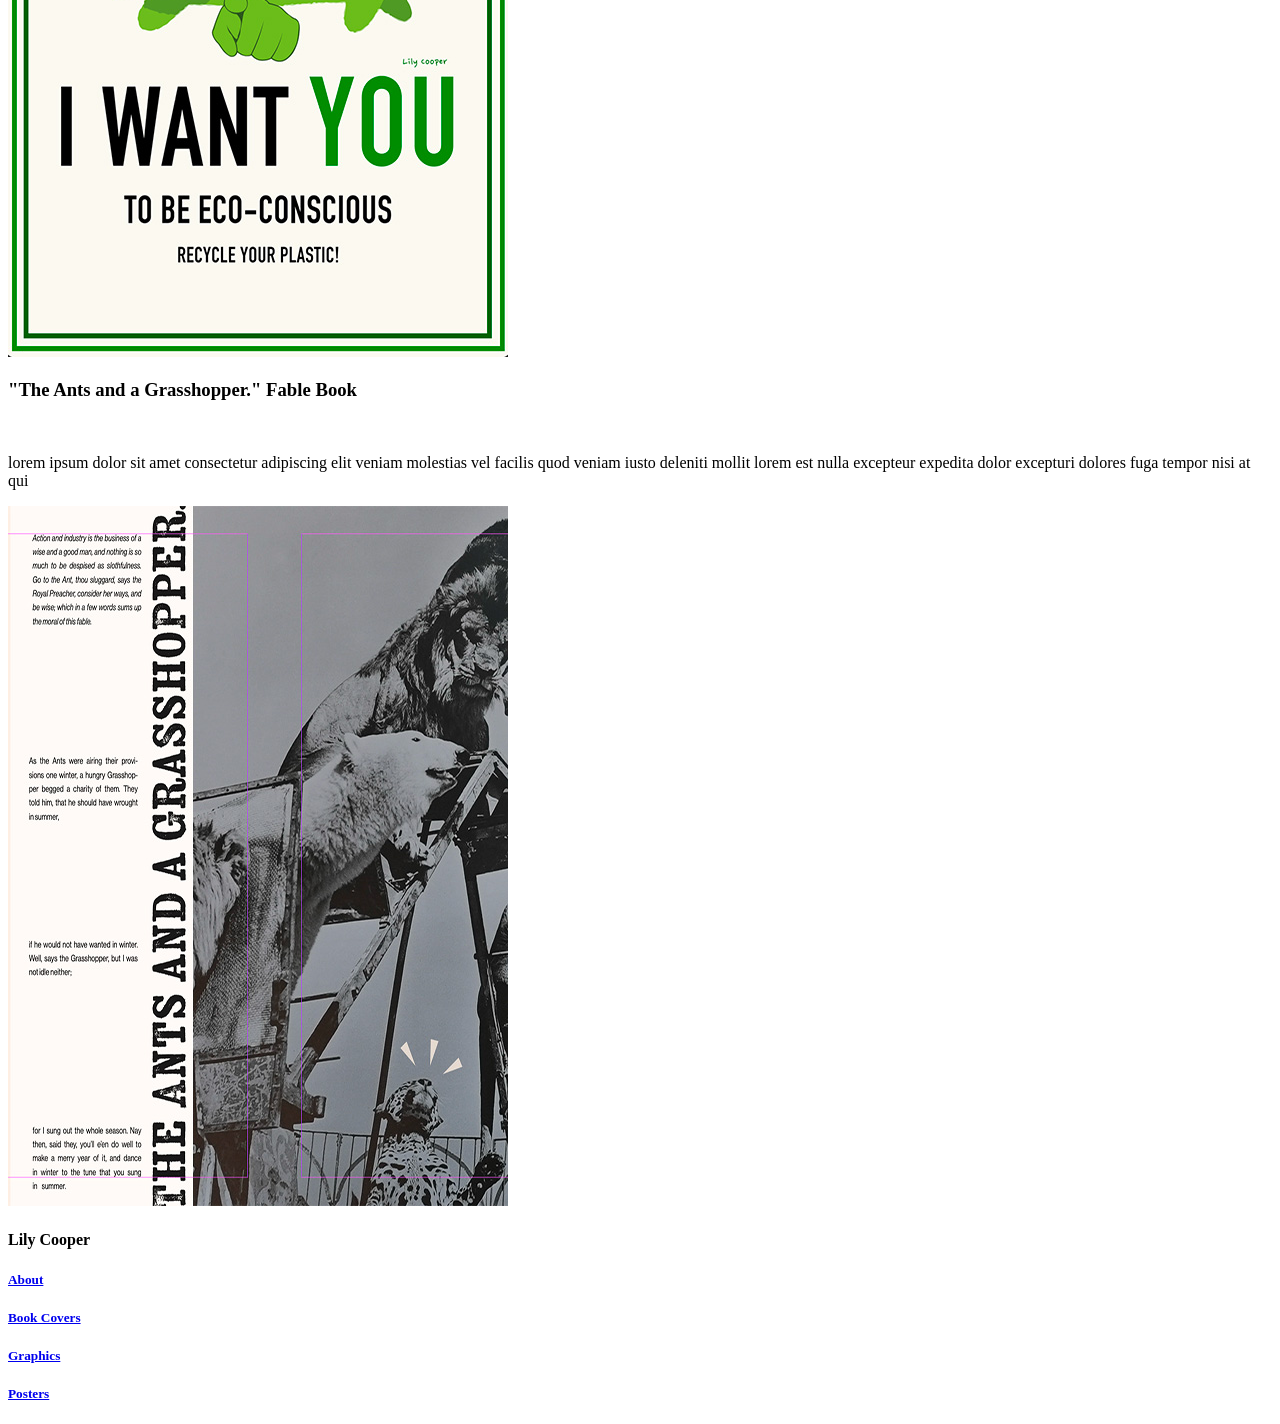
<file: Posters/index.html>
<!DOCTYPE html>
<html>
    <head>
        <title>
            Lilys Posters
        </title>
    </head>
    <body>
        <h4><a href="/index.html">Lily Cooper</a></h4>
        <h3><a href="/ABOUT/">About</a></h3>
        <h3><a href="/Book Covers/">Book Covers</a></h3>
        <h3><a href="/Graphics/">Graphics</a></h3>
        <h1>
            Some of my Posters!
        </h1>
        <br/>
     <div>
        <h3>"Shift Happens" Graphic Design Program Submission</h3>
        <br>
        <p>lorem ipsum dolor sit amet consectetur adipiscing 
        elit veniam molestias vel facilis quod veniam iusto 
        deleniti mollit lorem est nulla excepteur expedita dolor 
        excepturi dolores fuga tempor nisi at qui</p>
        <img src="../assets/poster 2.jpg" alt="portfolio"/>
        <h3>"We Want You" poster redesign</h3>
        <br>
        <p>lorem ipsum dolor sit amet consectetur adipiscing 
        elit veniam molestias vel facilis quod veniam iusto 
        deleniti mollit lorem est nulla excepteur expedita dolor 
        excepturi dolores fuga tempor nisi at qui</p>
        <img src="../assets/poster 3.jpg" alt="portfolio"/>
        <h3>"The Ants and a Grasshopper." Fable Book</h3>
        <br>
        <p>lorem ipsum dolor sit amet consectetur adipiscing 
        elit veniam molestias vel facilis quod veniam iusto 
        deleniti mollit lorem est nulla excepteur expedita dolor 
        excepturi dolores fuga tempor nisi at qui</p>
        <img src="../assets/poster.jpg" alt="portfolio"/>
        <br>
        <h4>
            Lily Cooper
        </h1>
        <h5><a href="/ABOUT/">About</a></h3>
        <h5><a href="/Book Covers/">Book Covers</a></h3>
        <h5><a href="/Graphics/">Graphics</a></h3>
        <h5><a href="/Posters/">Posters</a></H3>

    </body>
</html>
</file>
<file: style.css>
body {
    margin: 0;
    border: 5px solid #FFEBD5;
 font-family: "Montserrat", sans-serif;
  font-optical-sizing: auto;
  font-weight: 500;
  font-style: normal;
  background:#FFEBD5;
}
  h1, h2, h3, h4, h5, h6{color:#000000; }

.hero {
    height: 145px;
    position: relative;
    overflow: hidden;
}

.hero img {
    width: 100%;
    height: 100%;
    object-fit: cover;
}

.hero-content {
    position: absolute;
    inset: 0;
    display: flex;
    flex-direction: column;
    justify-content: center;
    align-items: center;
}
.hero h1 {
margin: 0 0 10px 0;
font-size: 32px;
font-weight: 500;
} 
.button {
    padding: 6px 13px;
    background: white;
    color: #ff3d3d;
    text-decoration: none;
    font-size: 13px;
    border-radius: 3px;
}
@media screen and (min-width:320px){
body b{display: flex;
    flex-direction: column;
    gap: 8px;}
}
body a:hover {
    color: #ff3d3d;
}

body a:active {
    color: rgb(9, 7, 7);
    background-color: #ff003d;
}
header {
    height:55px;
    padding: 0 18px;
    display:flex;
    align-items: center;
    justify-content: space-between;
    background: linear-gradient(
        90deg,
        #ff8c79,
        #ffb26f,
        #ffe0a8
    );
}
header .logo {
    font-size: 15px;
    line-height: 14px;
    font-weight: 600;
}
header nav {
 display: flex;
 flex-direction: row;
 align-items: center;
 gap:  30px;
}
header nav a {
       color: #000000;
    font-size: 13px;
    text-decoration: none;
}
.headlines{
    height: 340px;
    padding: 35px 48px;
    display: flex;
    justify-content: space-between;
    gap: 100px;
    background: #FFEBD5;
}
.headline-box {
    width: 37%;
    height: 245px;
    padding: 0 18px 18px;

border: 1px solid #000000;
border-radius: 8px;
}
.headline-box h2 {
    margin: -12px auto 15px;
    padding: 0 15px;
    width: fit-content;
    background: #FFEBD5;
    font-size: 19px;
    font-weight: 500;
}
.headline-box p {
    margin: 0;
    font-size: 11px;
    line-height: 1.25;
    text-align: justify;

}
.gradient-section {
    height: 350px;
    overflow: hidden;
    position: relative;

}
.gradient-section img {
    width: 100%;
    height: 100%;
    object-fit: cover;
}

.gradient-section .quote {
    position: absolute;
    inset: 0;

    display: flex;
    flex-direction: column;
    justify-content: center;
    align-items: center;

    background: transparent;
    text-align: center;
}

.quote p {
    margin: 3px;
    color: #000;
}

.quote-main {
    font-size: 20px;
}

footer {
    min-height:195px;
    display: flex;
    flex-direction: column;
    justify-content: center;
    align-items: center;
    background: linear-gradient (
        120deg,
        #FFEBD5,
        #ff8d8d,
        #ff2349
);
}
.footer-logo {
    margin-bottom: 18px;
    padding:5px 12px;
    border: 1px solid #000000;
    border-radius:8px;
    font-size: 17px;
    font-weight: 600;
    line-height: 15px;
    text-align: center;
}
footer nav {
    display: flex;
    gap: 30px;
    margin-bottom: 18px;
}

footer nav a {
    color: #000;
    text-decoration: none;
    font-size: 13px;
}

.socials {
    display: flex;
    gap: 30px;
    margin-bottom: 12px;
}

.socials span {
    width: 36px;
    height: 36px;

    display: flex;
    align-items: center;
    justify-content: center;

    background: #000;
    color: #fff;

    border-radius: 50%;
}

footer small {
    font-size: 7px;
}
</file>
